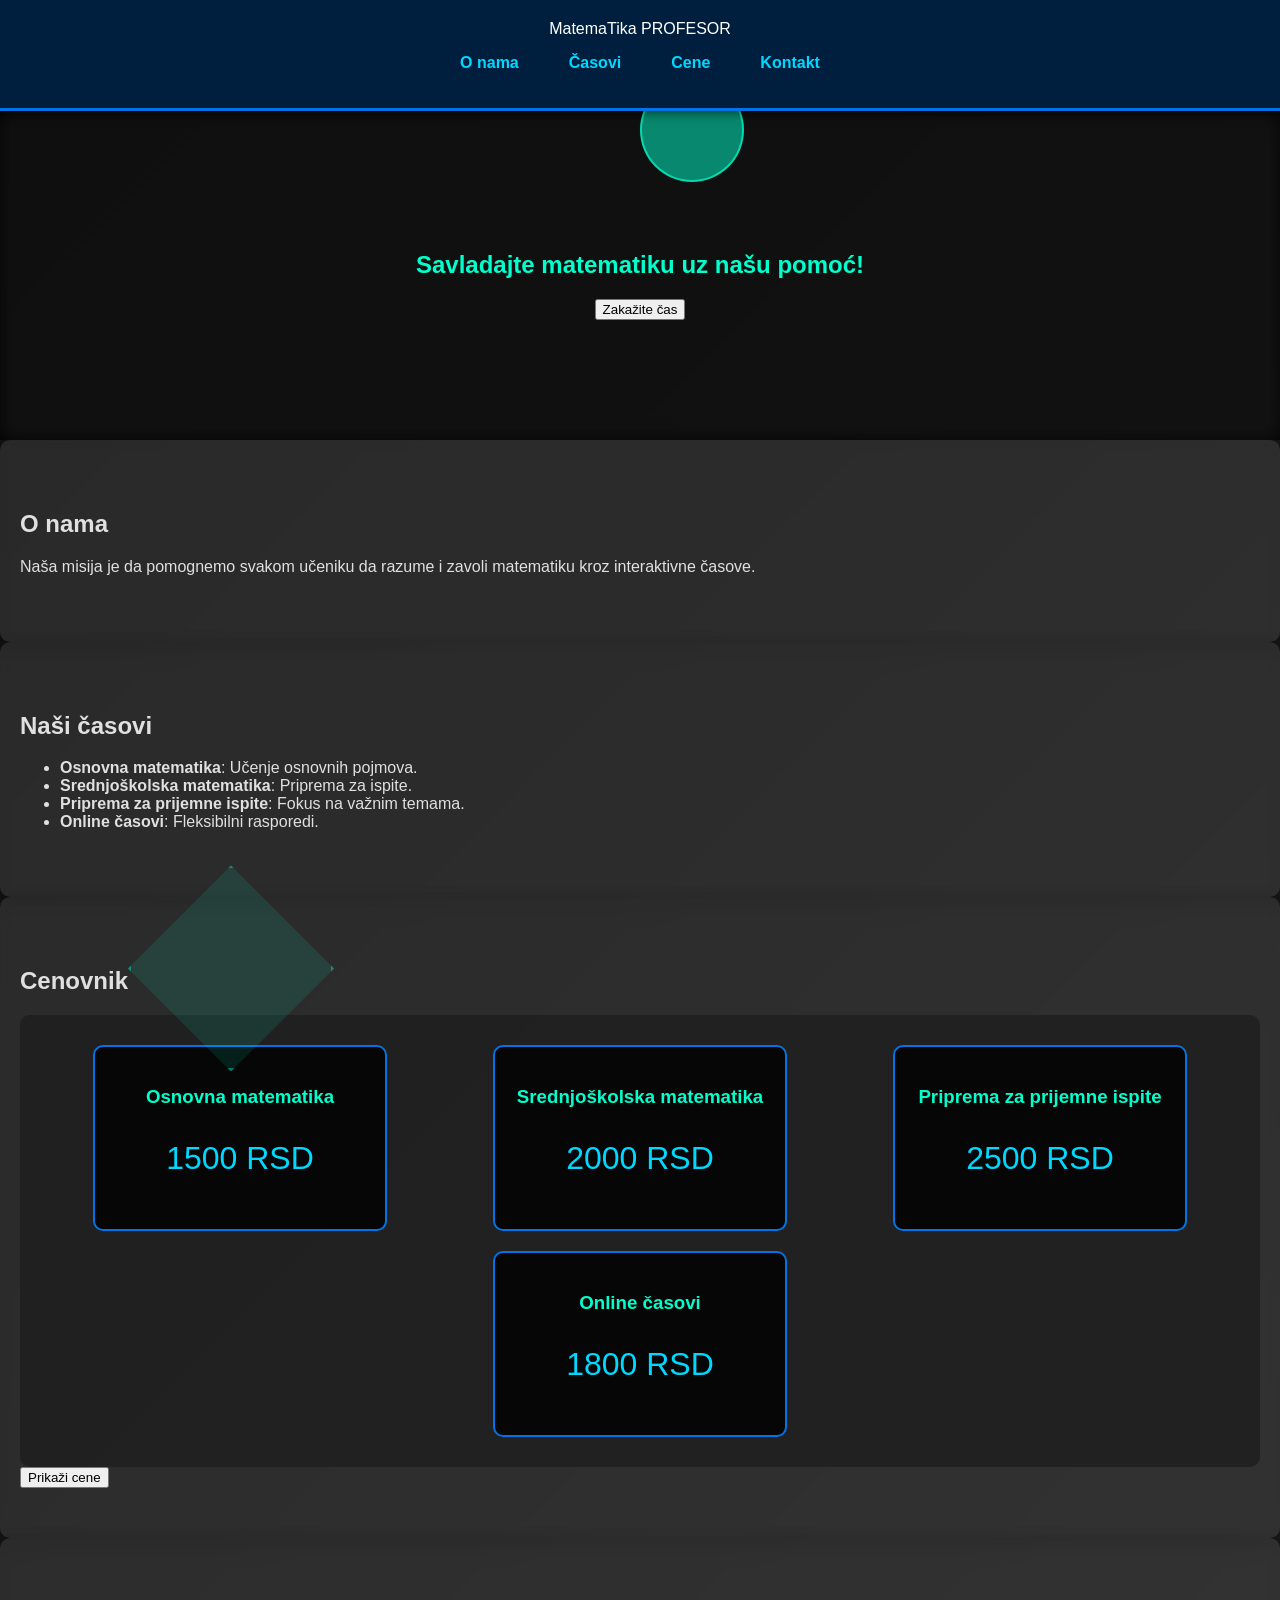
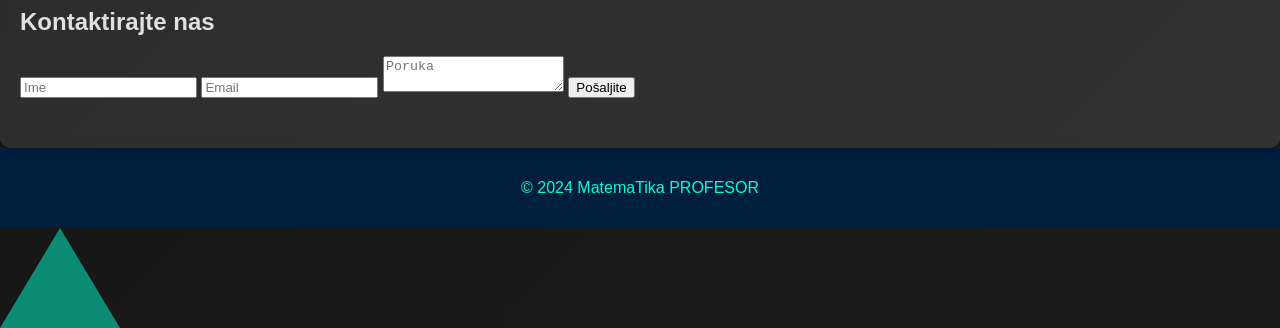
<file: sajt.html>
<!DOCTYPE html>
<html lang="sr">
<head>
    <meta charset="UTF-8">
    <meta name="viewport" content="width=device-width, initial-scale=1.0">
    <title>MatemaTika PROFESOR</title>
    <link rel="stylesheet" href="sajt.css">
</head>
<body>
    <header>
        <div class="logo">MatemaTika PROFESOR</div>
        <nav>
            <ul>
                <li><a href="#about">O nama</a></li>
                <li><a href="#lessons">Časovi</a></li>
                <li><a href="#pricing">Cene</a></li>
                <li><a href="#contact">Kontakt</a></li>
            </ul>
        </nav>
    </header>

    <section class="hero">
        <h1>Savladajte matematiku uz našu pomoć!</h1>
        <button onclick="document.getElementById('contact').scrollIntoView();">Zakažite čas</button>
    </section>

    <section id="about">
        <h2>O nama</h2>
        <p>Naša misija je da pomognemo svakom učeniku da razume i zavoli matematiku kroz interaktivne časove.</p>
    </section>

    <section id="lessons">
        <h2>Naši časovi</h2>
        <ul>
            <li><strong>Osnovna matematika</strong>: Učenje osnovnih pojmova.</li>
            <li><strong>Srednjoškolska matematika</strong>: Priprema za ispite.</li>
            <li><strong>Priprema za prijemne ispite</strong>: Fokus na važnim temama.</li>
            <li><strong>Online časovi</strong>: Fleksibilni rasporedi.</li>
        </ul>
    </section>

    <section id="pricing">
        <h2>Cenovnik</h2>
        <div class="pricing-table">
            <div class="pricing-item">
                <h3>Osnovna matematika</h3>
                <p class="price" data-price="1500">1500 RSD</p>
            </div>
            <div class="pricing-item">
                <h3>Srednjoškolska matematika</h3>
                <p class="price" data-price="2000">2000 RSD</p>
            </div>
            <div class="pricing-item">
                <h3>Priprema za prijemne ispite</h3>
                <p class="price" data-price="2500">2500 RSD</p>
            </div>
            <div class="pricing-item">
                <h3>Online časovi</h3>
                <p class="price" data-price="1800">1800 RSD</p>
            </div>
        </div>
        <button id="showPricesBtn">Prikaži cene</button>
    </section>

    <section id="contact">
        <h2>Kontaktirajte nas</h2>
        <form id="contactForm">
            <input type="text" id="name" placeholder="Ime" required>
            <input type="email" id="email" placeholder="Email" required>
            <textarea id="message" placeholder="Poruka" required></textarea>
            <button type="submit">Pošaljite</button>
        </form>
        <div id="formResponse" class="hidden"></div>
    </section>

    <footer>
        <p>&copy; 2024 MatemaTika PROFESOR</p>
    </footer>

    <script src="sajt.js"></script>
    <div class="shape square"></div>
    <div class="shape circle"></div>
    <div class="shape triangle"></div>
</body>
</html>
</file>
<file: sajt.css>
/* Osnovni stilovi */
body {
    font-family: 'Orbitron', sans-serif;
    background: linear-gradient(135deg, #0f0f0f, #1c1c1c);
    color: #e0e0e0;
    margin: 0;
    padding: 0;
}

header {
    background-color: #001f3f;
    padding: 20px;
    color: white;
    text-align: center;
    position: relative;
    z-index: 2;
    border-bottom: 3px solid #0073e6;
    box-shadow: 0 2px 10px rgba(0, 0, 0, 0.5);
}

.language-selection {
    display: flex;
    justify-content: flex-end;
}

.language-selection button {
    background: none;
    border: 2px solid #0073e6;
    color: #0073e6;
    padding: 5px 10px;
    border-radius: 30px;
    cursor: pointer;
    transition: background 0.3s ease, color 0.3s ease;
}

.language-selection button:hover {
    background-color: #0073e6;
    color: #fff;
}

nav ul {
    list-style-type: none;
    padding: 0;
    display: flex;
    justify-content: center;
    gap: 20px;
}

nav ul li {
    display: inline;
    margin: 0 15px;
}

a {
    color: #00d9ff;
    text-decoration: none;
    font-weight: bold;
    transition: color 0.3s ease, text-shadow 0.3s ease;
}

a:hover {
    color: #00ffcc;
    text-shadow: 0 0 5px #00ffcc, 0 0 10px #00ffcc;
}

.hero {
    background-image: url('https://raw.githubusercontent.com/matematika-profesor/MatemaTika_PROFESOR/main/math-background.jpg');
    background-size: cover;
    color: #00ffcc;
    padding: 120px 20px;
    text-align: center;
    position: relative;
    z-index: 1;
    box-shadow: inset 0 0 15px rgba(0, 0, 0, 0.7);
}

.hero::before {
    content: '';
    position: absolute;
    top: 0;
    left: 0;
    width: 100%;
    height: 100%;
    background: rgba(0, 0, 0, 0.6);
    z-index: -1;
}

section {
    padding: 50px 20px;
    position: relative;
    background-color: rgba(255, 255, 255, 0.1);
    backdrop-filter: blur(5px);
    border-radius: 10px;
    box-shadow: 0 4px 15px rgba(0, 0, 0, 0.2);
}

/* Dodavanje geometrijskog oblika sa animacijom */
.geometric-shape {
    position: absolute;
    top: 20%;
    right: 0;
    width: 150px;
    height: 150px;
    background: rgba(0, 255, 204, 0.3);
    border: 3px solid rgba(0, 255, 204, 0.7);
    border-radius: 50%;
    animation: float-shape 3s ease-in-out infinite alternate;
}

@keyframes float-shape {
    from { transform: translateY(-10px); }
    to { transform: translateY(10px); }
}

.pricing-table {
    display: flex;
    justify-content: space-around;
    flex-wrap: wrap;
    background: rgba(31, 31, 31, 0.8);
    padding: 20px;
    border-radius: 10px;
}

.pricing-item {
    border: 2px solid #0073e6;
    border-radius: 10px;
    padding: 20px;
    margin: 10px;
    text-align: center;
    width: 250px;
    background-color: rgba(0, 0, 0, 0.8);
    color: #00ffcc;
    transition: transform 0.3s ease;
}

.pricing-item:hover {
    transform: scale(1.05);
}

.price {
    font-size: 2em;
    color: #00d9ff;
}

footer {
    background-color: #001f3f;
    color: #00ffcc;
    text-align: center;
    padding: 15px;
}

/* Animacije i geometrijski oblici */
.hero::after {
    content: '';
    position: absolute;
    top: -10%;
    left: 50%;
    width: 100px;
    height: 100px;
    background: rgba(0, 255, 204, 0.5);
    border: 2px solid rgba(0, 255, 204, 0.7);
    border-radius: 50%;
    animation: spin 15s linear infinite;
}

@keyframes spin {
    0% { transform: rotate(0deg) translateX(150px); }
    100% { transform: rotate(360deg) translateX(150px); }
}

.pricing-table::before {
    content: '';
    position: absolute;
    top: -5%;
    left: 10%;
    width: 200px;
    height: 200px;
    background: rgba(0, 255, 204, 0.1);
    border: 3px solid rgba(0, 255, 204, 0.4);
    clip-path: polygon(50% 0%, 100% 50%, 50% 100%, 0% 50%);
    animation: float-shape 10s ease-in-out infinite alternate;
}
.additional-shapes {
    position: absolute;
    top: 30%;
    right: 0;
    display: flex;
    flex-direction: column;
    gap: 20px;
}

.rectangle {
    width: 120px;
    height: 60px;
    background: rgba(0, 255, 204, 0.5);
    border: 2px solid rgba(0, 255, 204, 0.7);
    border-radius: 10px;
    animation: pulse 2s infinite alternate;
}

.triangle {
    width: 0;
    height: 0;
    border-left: 60px solid transparent;
    border-right: 60px solid transparent;
    border-bottom: 100px solid rgba(0, 255, 204, 0.5);
    animation: float 2s infinite alternate;
}

.additional-shapes {
    position: absolute;
    top: 30%;
    right: 0;
    display: flex;
    flex-direction: column;
    gap: 20px;
}

.rectangle {
    width: 120px;
    height: 60px;
    background: rgba(0, 255, 204, 0.5);
    border: 2px solid rgba(0, 255, 204, 0.7);
    border-radius: 10px;
    animation: pulse 2s infinite alternate;
}

.triangle {
    width: 0;
    height: 0;
    border-left: 60px solid transparent;
    border-right: 60px solid transparent;
    border-bottom: 100px solid rgba(0, 255, 204, 0.5);
    animation: float 2s infinite alternate;
}

/* Animacije */
@keyframes pulse {
    0% { transform: scale(1); }
    100% { transform: scale(1.1); }
}

@keyframes float {
    0% { transform: translateY(-10px); }
    100% { transform: translateY(10px); }
}


/* Animacije */
@keyframes pulse {
    0% { transform: scale(1); }
    100% { transform: scale(1.1); }
}

@keyframes float {
    0% { transform: translateY(-10px); }
    100% { transform: translateY(10px); }
}


/* Dodaj .hidden klasu */
.hidden {
    display: none;
}

/* Responsivnost */
@media (max-width: 768px) {
    .hero {
        padding: 80px 10px;
    }

    .pricing-table {
        flex-direction: column;
        align-items: center;
    }

    .pricing-item {
        width: 90%;
    }

    .geometric-shape {
        width: 100px;
        height: 100px;
        top: 10%;
    }
}
/* Tvoji postojeći stilovi */

/* Dodavanje responsivnih stilova */
@media (max-width: 768px) {
    header {
        flex-direction: column; /* Menjamo raspored elemenata */
        align-items: center; /* Centriramo sadržaj */
    }
    
    .language-selection {
        margin-bottom: 10px; /* Razmak između jezika i loga */
    }
    
    .logo {
        margin-bottom: 15px; /* Razmak između loga i navigacije */
    }
    
    nav ul {
        flex-direction: column; /* Menjamo raspored navigacije */
        padding: 0;
    }
    
    nav ul li {
        margin: 5px 0; /* Razmak između stavki menija */
    }
}

/* Ostali stilovi */
</file>
